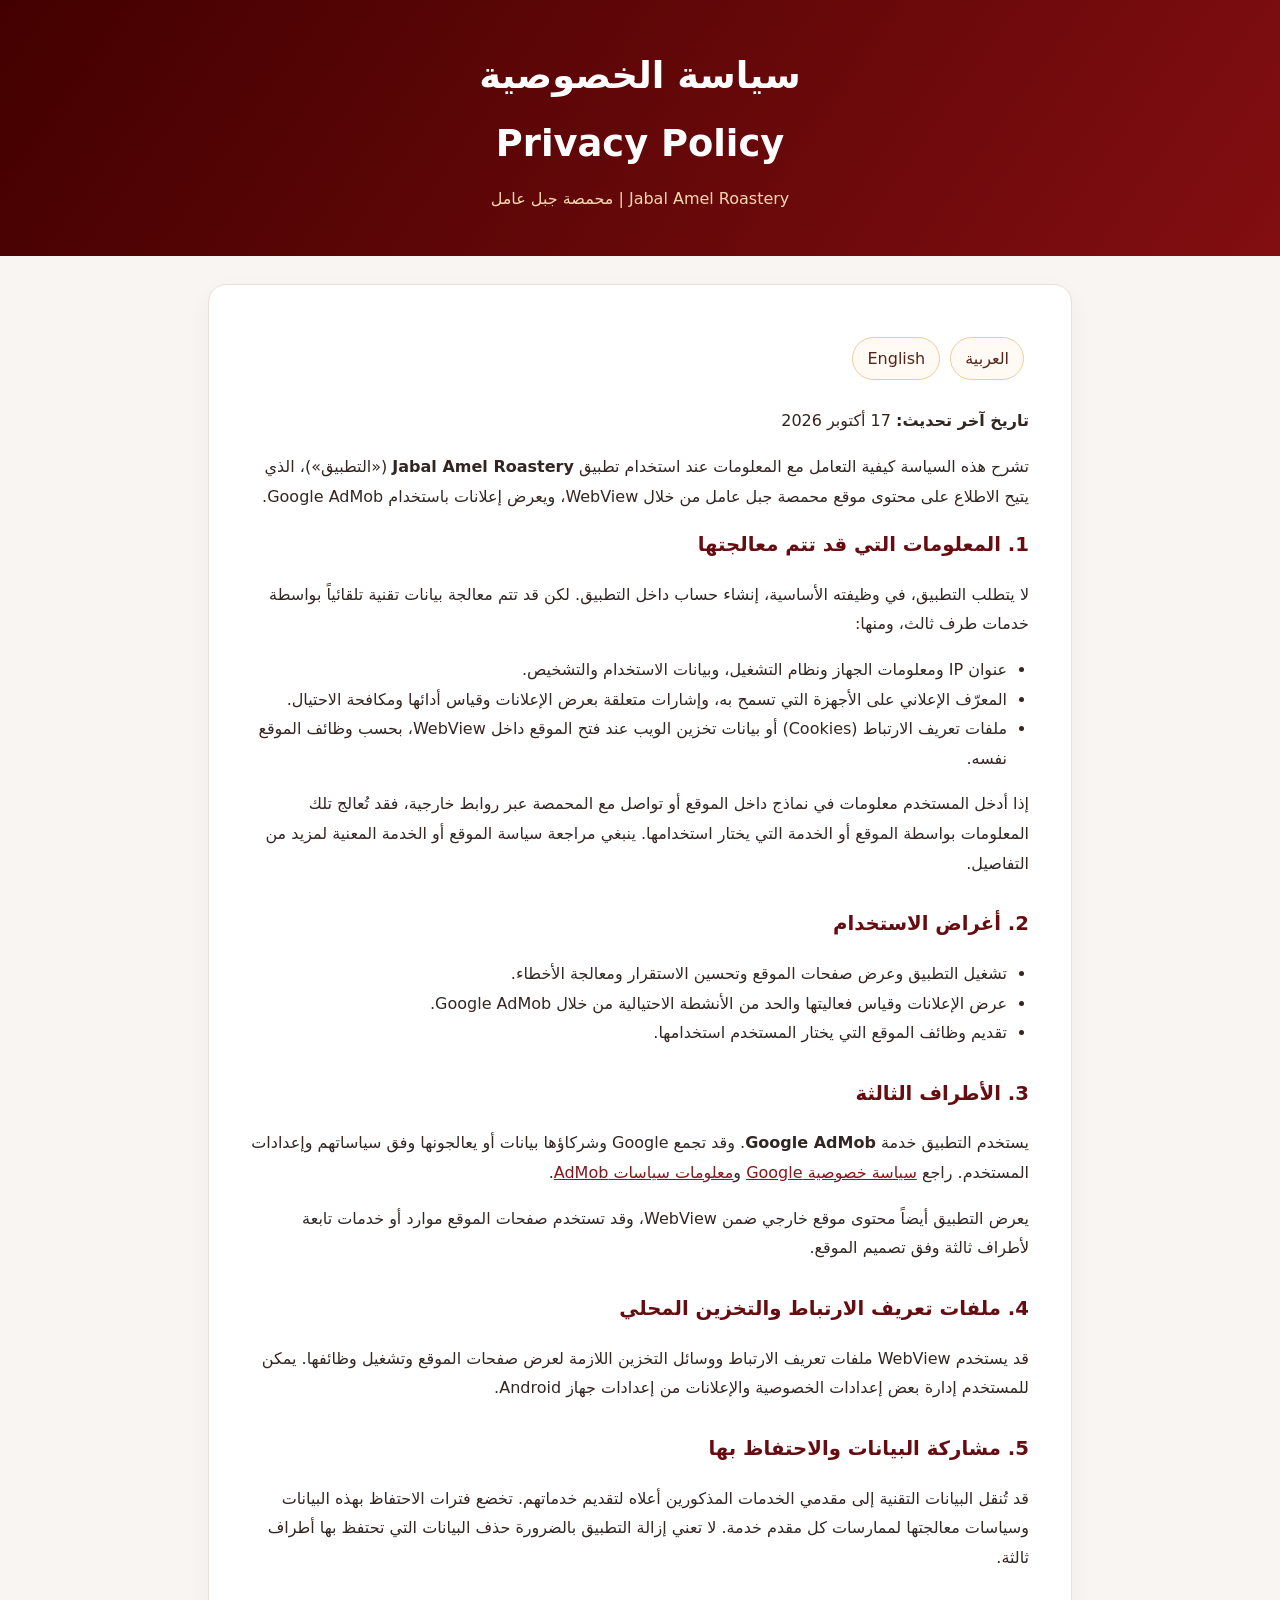
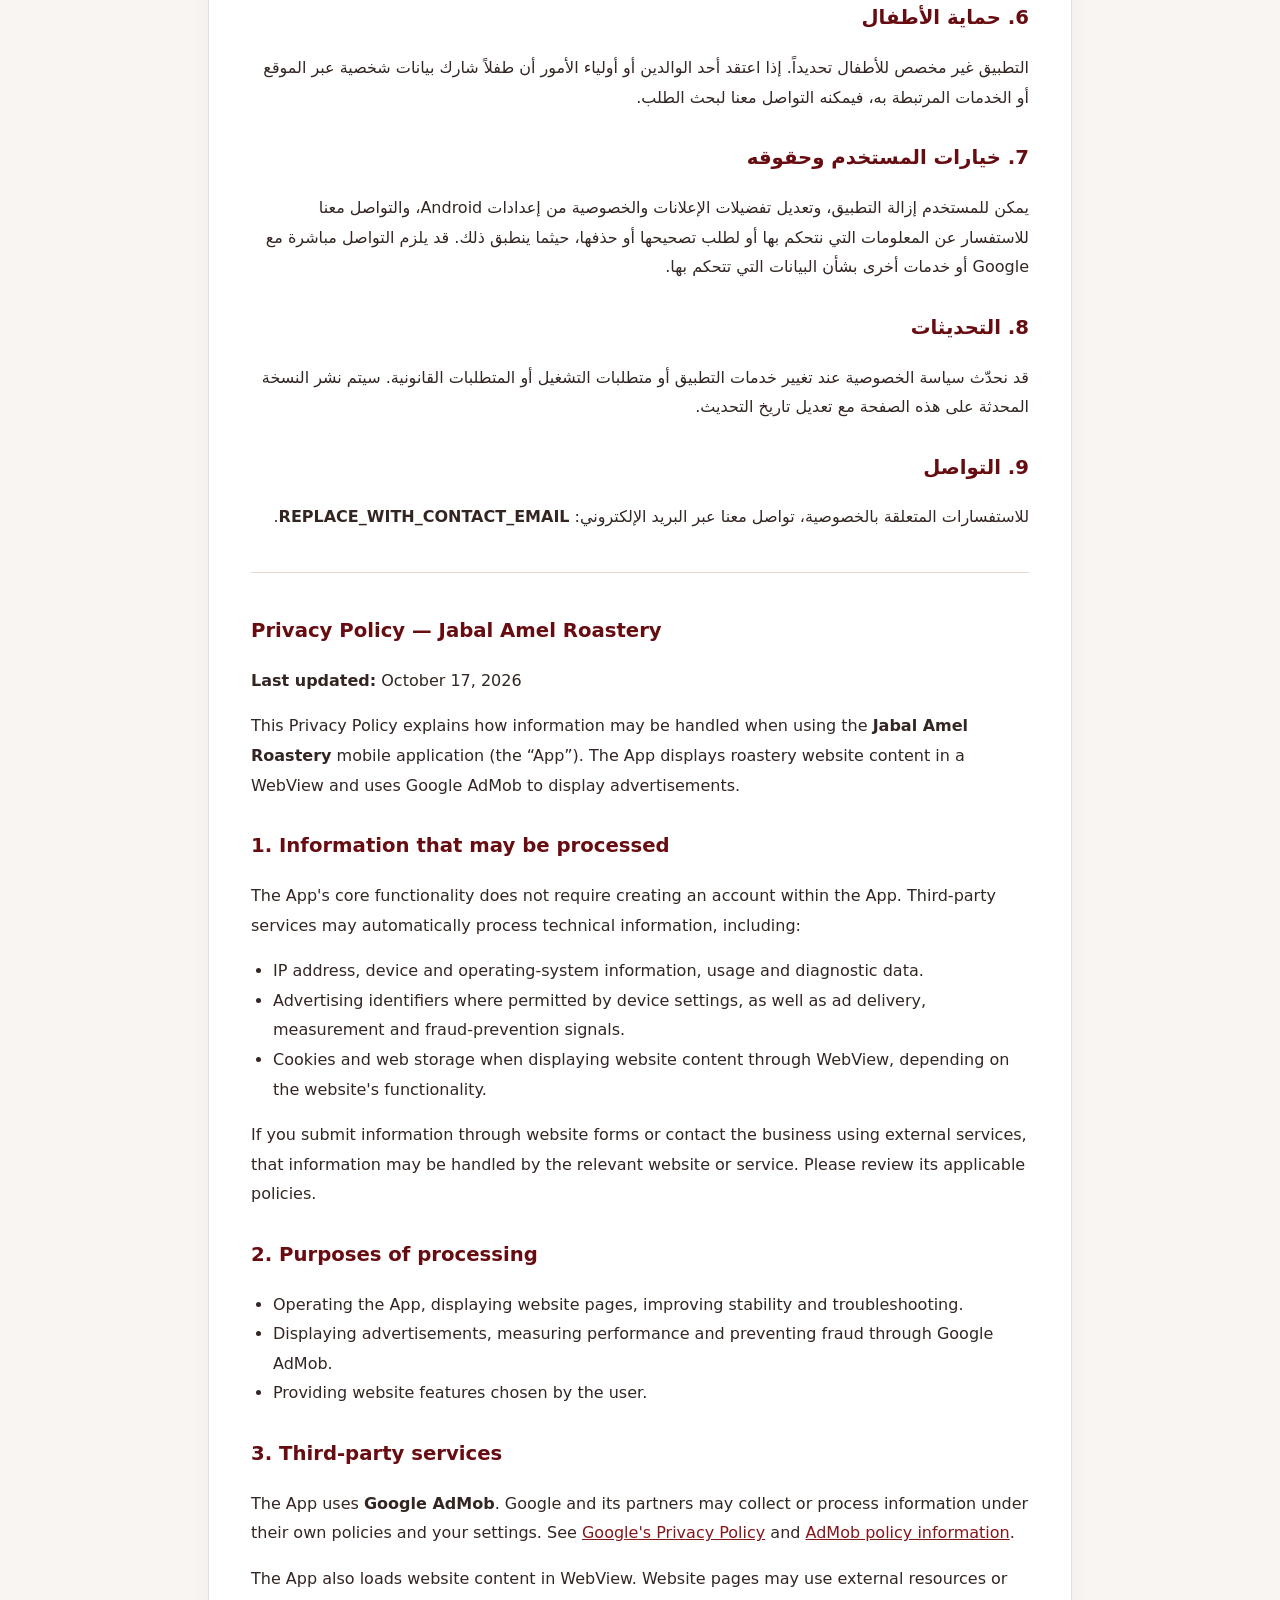
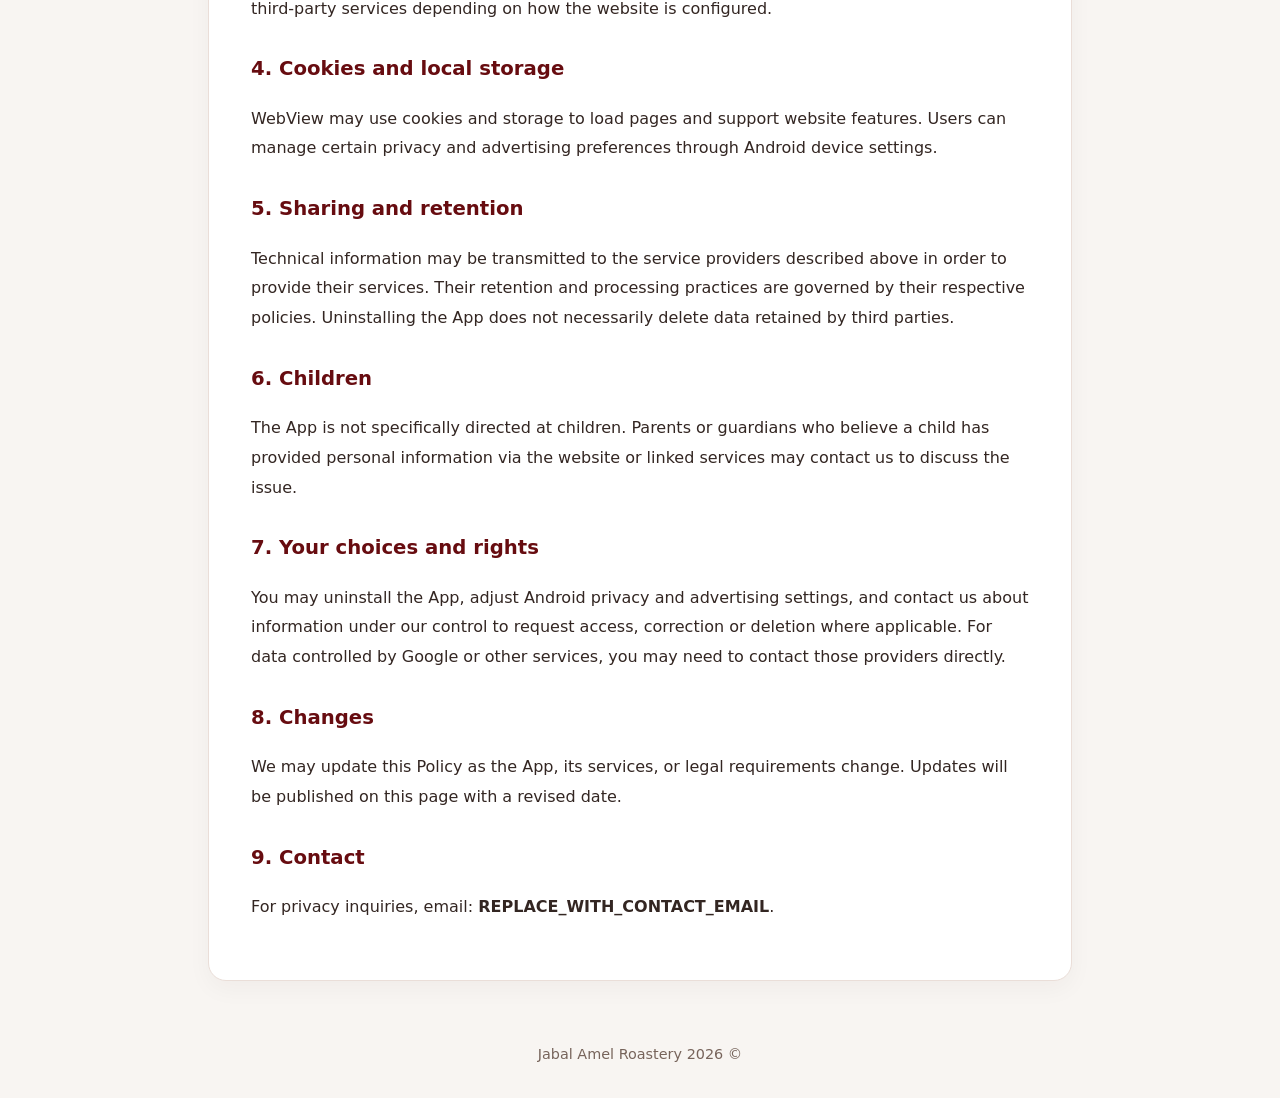
<file: privacy.html>
<!DOCTYPE html>
<html lang="ar" dir="rtl">
<head>
  <meta charset="UTF-8">
  <meta name="viewport" content="width=device-width, initial-scale=1">
  <meta name="color-scheme" content="light">
  <title>سياسة الخصوصية | Jabal Amel Roastery</title>
  <style>
    :root{font-family:system-ui,-apple-system,"Segoe UI",Tahoma,Arial,sans-serif;color:#332622;background:#f8f5f2}
    *{box-sizing:border-box}body{margin:0;line-height:1.85}header{background:linear-gradient(125deg,#430000,#820e11);color:white;padding:42px 20px;text-align:center}header h1{margin:0;font-size:clamp(1.6rem,4vw,2.3rem)}header p{margin:6px 0 0;color:#f6d9b1}.wrap{max-width:900px;margin:28px auto 50px;padding:0 18px}.panel{background:#fff;border:1px solid #eaded8;border-radius:18px;padding:clamp(22px,4vw,42px);box-shadow:0 8px 24px #3c0d0d0a}h2{color:#670c10;font-size:1.23rem;margin-top:28px}h2:first-of-type{margin-top:8px}a{color:#85161a;overflow-wrap:anywhere}ul{padding-inline-start:22px}.note{background:#fff5e7;border-inline-start:4px solid #ba882f;padding:12px 15px;border-radius:8px}.lang{display:inline-block;border:1px solid #efcc9b;background:#fffaf3;color:#57231b;padding:6px 14px;border-radius:30px;text-decoration:none;margin:10px 5px}hr{border:0;border-top:1px solid #e5d5cf;margin:40px 0}section[lang="en"]{direction:ltr;text-align:left}footer{text-align:center;color:#77645b;font-size:.9rem;padding:10px 16px 30px}
  </style>
</head>
<body>
<header><h1>سياسة الخصوصية<br><span lang="en">Privacy Policy</span></h1><p>Jabal Amel Roastery | محمصة جبل عامل</p></header>
<main class="wrap"><div class="panel">
<nav aria-label="Language"><a class="lang" href="#arabic">العربية</a><a class="lang" href="#english">English</a></nav>
<section id="arabic" lang="ar">
<p><strong>تاريخ آخر تحديث:</strong> 17 أكتوبر 2026</p>
<p>تشرح هذه السياسة كيفية التعامل مع المعلومات عند استخدام تطبيق <strong>Jabal Amel Roastery</strong> («التطبيق»)، الذي يتيح الاطلاع على محتوى موقع محمصة جبل عامل من خلال WebView، ويعرض إعلانات باستخدام Google AdMob.</p>
<h2>1. المعلومات التي قد تتم معالجتها</h2>
<p>لا يتطلب التطبيق، في وظيفته الأساسية، إنشاء حساب داخل التطبيق. لكن قد تتم معالجة بيانات تقنية تلقائياً بواسطة خدمات طرف ثالث، ومنها:</p>
<ul><li>عنوان IP ومعلومات الجهاز ونظام التشغيل، وبيانات الاستخدام والتشخيص.</li><li>المعرّف الإعلاني على الأجهزة التي تسمح به، وإشارات متعلقة بعرض الإعلانات وقياس أدائها ومكافحة الاحتيال.</li><li>ملفات تعريف الارتباط (Cookies) أو بيانات تخزين الويب عند فتح الموقع داخل WebView، بحسب وظائف الموقع نفسه.</li></ul>
<p>إذا أدخل المستخدم معلومات في نماذج داخل الموقع أو تواصل مع المحمصة عبر روابط خارجية، فقد تُعالج تلك المعلومات بواسطة الموقع أو الخدمة التي يختار استخدامها. ينبغي مراجعة سياسة الموقع أو الخدمة المعنية لمزيد من التفاصيل.</p>
<h2>2. أغراض الاستخدام</h2>
<ul><li>تشغيل التطبيق وعرض صفحات الموقع وتحسين الاستقرار ومعالجة الأخطاء.</li><li>عرض الإعلانات وقياس فعاليتها والحد من الأنشطة الاحتيالية من خلال Google AdMob.</li><li>تقديم وظائف الموقع التي يختار المستخدم استخدامها.</li></ul>
<h2>3. الأطراف الثالثة</h2>
<p>يستخدم التطبيق خدمة <strong>Google AdMob</strong>. وقد تجمع Google وشركاؤها بيانات أو يعالجونها وفق سياساتهم وإعدادات المستخدم. راجع <a href="https://policies.google.com/privacy" target="_blank" rel="noopener noreferrer">سياسة خصوصية Google</a> و<a href="https://support.google.com/admob/answer/6128543" target="_blank" rel="noopener noreferrer">معلومات سياسات AdMob</a>.</p>
<p>يعرض التطبيق أيضاً محتوى موقع خارجي ضمن WebView، وقد تستخدم صفحات الموقع موارد أو خدمات تابعة لأطراف ثالثة وفق تصميم الموقع.</p>
<h2>4. ملفات تعريف الارتباط والتخزين المحلي</h2>
<p>قد يستخدم WebView ملفات تعريف الارتباط ووسائل التخزين اللازمة لعرض صفحات الموقع وتشغيل وظائفها. يمكن للمستخدم إدارة بعض إعدادات الخصوصية والإعلانات من إعدادات جهاز Android.</p>
<h2>5. مشاركة البيانات والاحتفاظ بها</h2>
<p>قد تُنقل البيانات التقنية إلى مقدمي الخدمات المذكورين أعلاه لتقديم خدماتهم. تخضع فترات الاحتفاظ بهذه البيانات وسياسات معالجتها لممارسات كل مقدم خدمة. لا تعني إزالة التطبيق بالضرورة حذف البيانات التي تحتفظ بها أطراف ثالثة.</p>
<h2>6. حماية الأطفال</h2>
<p>التطبيق غير مخصص للأطفال تحديداً. إذا اعتقد أحد الوالدين أو أولياء الأمور أن طفلاً شارك بيانات شخصية عبر الموقع أو الخدمات المرتبطة به، فيمكنه التواصل معنا لبحث الطلب.</p>
<h2>7. خيارات المستخدم وحقوقه</h2>
<p>يمكن للمستخدم إزالة التطبيق، وتعديل تفضيلات الإعلانات والخصوصية من إعدادات Android، والتواصل معنا للاستفسار عن المعلومات التي نتحكم بها أو لطلب تصحيحها أو حذفها، حيثما ينطبق ذلك. قد يلزم التواصل مباشرة مع Google أو خدمات أخرى بشأن البيانات التي تتحكم بها.</p>
<h2>8. التحديثات</h2>
<p>قد نحدّث سياسة الخصوصية عند تغيير خدمات التطبيق أو متطلبات التشغيل أو المتطلبات القانونية. سيتم نشر النسخة المحدثة على هذه الصفحة مع تعديل تاريخ التحديث.</p>
<h2>9. التواصل</h2>
<p>للاستفسارات المتعلقة بالخصوصية، تواصل معنا عبر البريد الإلكتروني: <strong>REPLACE_WITH_CONTACT_EMAIL</strong>.</p>
</section>
<hr>
<section id="english" lang="en" dir="ltr">
<h2>Privacy Policy — Jabal Amel Roastery</h2><p><strong>Last updated:</strong> October 17, 2026</p>
<p>This Privacy Policy explains how information may be handled when using the <strong>Jabal Amel Roastery</strong> mobile application (the “App”). The App displays roastery website content in a WebView and uses Google AdMob to display advertisements.</p>
<h2>1. Information that may be processed</h2>
<p>The App's core functionality does not require creating an account within the App. Third-party services may automatically process technical information, including:</p>
<ul><li>IP address, device and operating-system information, usage and diagnostic data.</li><li>Advertising identifiers where permitted by device settings, as well as ad delivery, measurement and fraud-prevention signals.</li><li>Cookies and web storage when displaying website content through WebView, depending on the website's functionality.</li></ul>
<p>If you submit information through website forms or contact the business using external services, that information may be handled by the relevant website or service. Please review its applicable policies.</p>
<h2>2. Purposes of processing</h2>
<ul><li>Operating the App, displaying website pages, improving stability and troubleshooting.</li><li>Displaying advertisements, measuring performance and preventing fraud through Google AdMob.</li><li>Providing website features chosen by the user.</li></ul>
<h2>3. Third-party services</h2>
<p>The App uses <strong>Google AdMob</strong>. Google and its partners may collect or process information under their own policies and your settings. See <a href="https://policies.google.com/privacy" target="_blank" rel="noopener noreferrer">Google's Privacy Policy</a> and <a href="https://support.google.com/admob/answer/6128543" target="_blank" rel="noopener noreferrer">AdMob policy information</a>.</p>
<p>The App also loads website content in WebView. Website pages may use external resources or third-party services depending on how the website is configured.</p>
<h2>4. Cookies and local storage</h2>
<p>WebView may use cookies and storage to load pages and support website features. Users can manage certain privacy and advertising preferences through Android device settings.</p>
<h2>5. Sharing and retention</h2>
<p>Technical information may be transmitted to the service providers described above in order to provide their services. Their retention and processing practices are governed by their respective policies. Uninstalling the App does not necessarily delete data retained by third parties.</p>
<h2>6. Children</h2>
<p>The App is not specifically directed at children. Parents or guardians who believe a child has provided personal information via the website or linked services may contact us to discuss the issue.</p>
<h2>7. Your choices and rights</h2>
<p>You may uninstall the App, adjust Android privacy and advertising settings, and contact us about information under our control to request access, correction or deletion where applicable. For data controlled by Google or other services, you may need to contact those providers directly.</p>
<h2>8. Changes</h2>
<p>We may update this Policy as the App, its services, or legal requirements change. Updates will be published on this page with a revised date.</p>
<h2>9. Contact</h2>
<p>For privacy inquiries, email: <strong>REPLACE_WITH_CONTACT_EMAIL</strong>.</p>
</section>
</div></main><footer>© 2026 Jabal Amel Roastery</footer>
</body></html>
</file>
